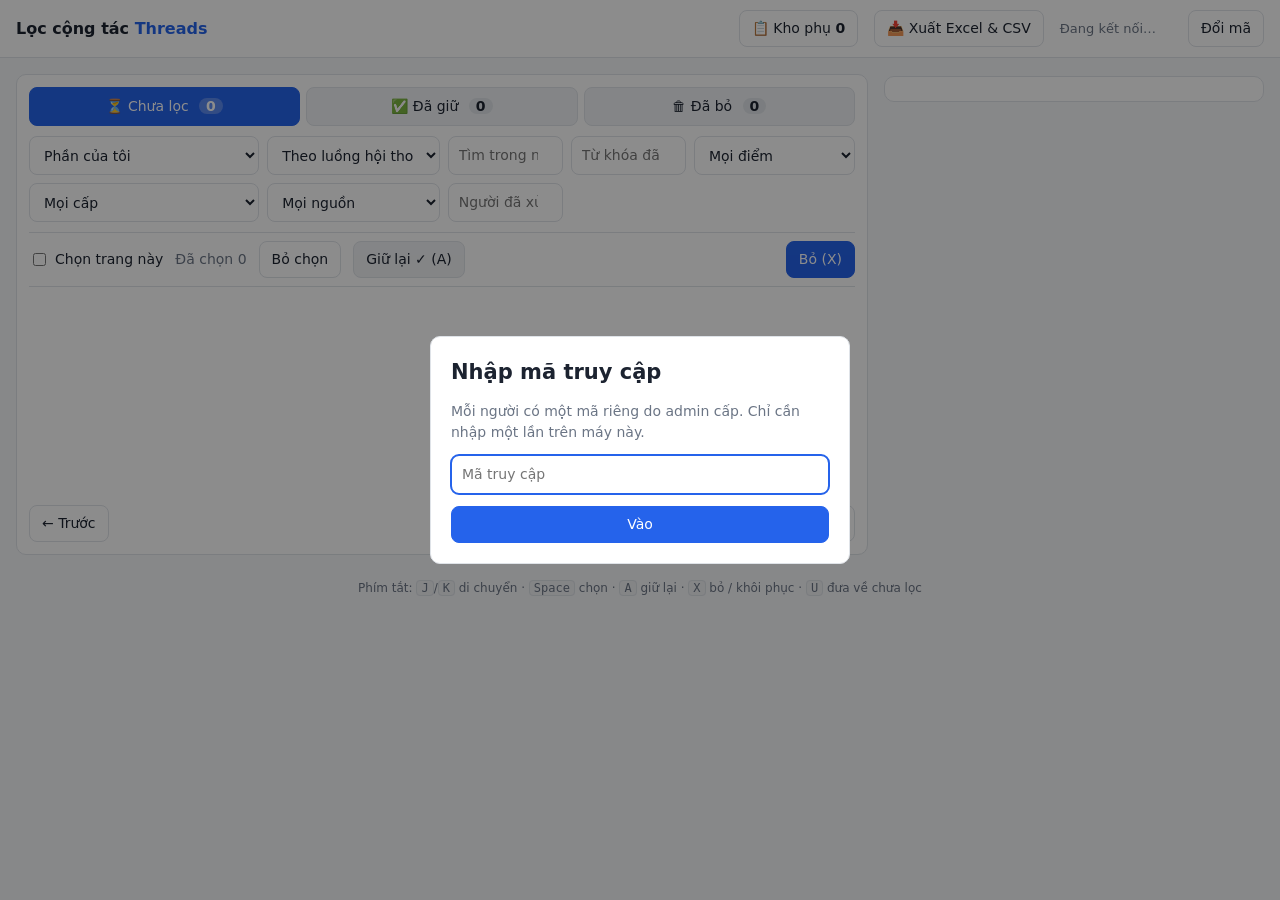
<file: src/ThreadsToxic.Web/wwwroot/index.html>
<!doctype html>
<html lang="vi">
<head>
  <meta charset="utf-8">
  <meta name="viewport" content="width=device-width, initial-scale=1">
  <title>Lọc cộng tác Threads</title>
  <link rel="stylesheet" href="css/app.css">
</head>
<body>
  <header class="topbar">
    <div class="brand">Lọc cộng tác <span>Threads</span></div>
    <div id="presence" class="presence" aria-label="Đồng đội đang online"></div>
    <div id="progress" class="progress muted" aria-label="Tiến độ lọc"></div>
    <b id="myProgress" class="my-progress"></b>
    <button id="assignBtn" class="btn ghost" type="button" hidden>👥 Chia việc</button>
    <a class="btn ghost" href="queue.html">📋 Kho phụ <b id="queueCount">0</b></a>
    <a class="btn ghost" href="export.html">📥 Xuất Excel &amp; CSV</a>
    <div id="status" class="status" data-state="connecting">Đang kết nối…</div>
    <span id="me" class="muted" aria-label="Tài khoản"></span>
    <button id="signOut" class="btn ghost" type="button" title="Quên mã trên máy này để nhập mã khác">Đổi mã</button>
  </header>

  <main class="layout">
    <section class="board" aria-label="Danh sách bình luận">
      <nav class="tabs" role="tablist">
        <button class="tab is-active" data-bucket="todo" role="tab" title="Đang lọc, chưa ai xử lý">⏳ Chưa lọc <b id="countTodo">0</b></button>
        <button class="tab" data-bucket="kept" role="tab" title="Đã có người bấm Giữ lại: dữ liệu được dùng">✅ Đã giữ <b id="countKept">0</b></button>
        <button class="tab" data-bucket="excluded" role="tab" title="Đã bỏ khỏi danh sách (khôi phục được)">🗑 Đã bỏ <b id="countExcluded">0</b></button>
      </nav>

      <form class="filters" id="filters" autocomplete="off">
        <select id="assigned" aria-label="Phần việc">
          <option value="me">Phần của tôi</option>
          <option value="">Tất cả bình luận</option>
          <option value="none">Chưa giao cho ai</option>
        </select>
        <select id="order" aria-label="Sắp xếp">
          <option value="thread">Theo luồng hội thoại</option>
          <option value="">Điểm cao trước</option>
        </select>
        <input id="keyword" type="search" placeholder="Tìm trong nội dung…">
        <input id="word" type="search" placeholder="Từ khóa đã khớp (vd: vcl)">
        <select id="minScore" aria-label="Điểm tối thiểu">
          <option value="">Mọi điểm</option>
          <option value="0.2">Điểm ≥ 20%</option>
          <option value="0.4">Điểm ≥ 40%</option>
          <option value="0.6">Điểm ≥ 60%</option>
          <option value="0.8">Điểm ≥ 80%</option>
        </select>
        <select id="replyLevel" aria-label="Cấp bình luận">
          <option value="">Mọi cấp</option>
          <option value="0">F0 · Gốc</option>
          <option value="1">F1</option>
          <option value="2">F2</option>
          <option value="3">F3</option>
        </select>
        <select id="source" aria-label="Nguồn dữ liệu">
          <option value="">Mọi nguồn</option>
          <option value="main">Dữ liệu chính</option>
          <option value="review">Từ lọc trùng (tất cả)</option>
          <option value="duplicate_content">Lọc trùng · Trùng nội dung</option>
          <option value="duplicate_id">Lọc trùng · Trùng id</option>
          <option value="non_vietnamese">Lọc trùng · Không phải tiếng Việt</option>
          <option value="meta_ai">Lọc trùng · Meta AI</option>
        </select>
        <input id="reviewedBy" type="search" placeholder="Người đã xử lý…" aria-label="Người đã xử lý">
      </form>

      <div class="actionbar">
        <label class="selectall"><input type="checkbox" id="selectPage"> Chọn trang này</label>
        <span id="selCount" class="muted">Đã chọn 0</span>
        <button id="clearSel" class="btn ghost" type="button">Bỏ chọn</button>
        <button id="approveBtn" class="btn" type="button">Giữ lại ✓ (A)</button>
        <button id="unreviewBtn" class="btn" type="button" hidden>↩ Đưa về Chưa lọc (U)</button>
        <button id="moveBtn" class="btn primary" type="button">Bỏ (X)</button>
      </div>

      <div id="list" class="list" aria-live="polite"></div>

      <nav class="pager">
        <button id="prev" class="btn ghost" type="button">← Trước</button>
        <span id="pageInfo" class="muted"></span>
        <button id="next" class="btn ghost" type="button">Sau →</button>
      </nav>
    </section>

    <aside class="detail" id="detail" aria-label="Ngữ cảnh bình luận"></aside>
  </main>

  <div class="hotkeys muted">Phím tắt: <kbd>J</kbd>/<kbd>K</kbd> di chuyển · <kbd>Space</kbd> chọn · <kbd>A</kbd> giữ lại · <kbd>X</kbd> bỏ / khôi phục · <kbd>U</kbd> đưa về chưa lọc</div>

  <div id="assignModal" class="modal" hidden>
    <div class="modal-card assign-card" role="dialog" aria-labelledby="assignTitle">
      <h2 id="assignTitle">Chia việc theo bài viết</h2>
      <p class="muted">Cả bài viết (và cả luồng F0 → F3) về một người. Bài đã có người phụ trách thì phần mới về đúng người đó.
        Bình luận dài hơn 300 ký tự không có trả lời không được giao (trang xuất cũng bỏ).</p>
      <table class="assign-table">
        <thead><tr><th>Người</th><th>Được giao</th><th>Đã xử lý</th><th>Còn lại</th></tr></thead>
        <tbody id="assignRows"></tbody>
      </table>
      <p id="assignUnassigned" class="muted"></p>
      <button id="splitBtn" class="btn primary" type="button">Chia đều phần chưa giao cho các thành viên</button>
      <div class="assign-transfer">
        <span>Chuyển phần chưa làm của</span>
        <select id="transferFrom" aria-label="Từ người"></select>
        <span>sang</span>
        <select id="transferTo" aria-label="Sang người"></select>
        <button id="transferBtn" class="btn" type="button">Chuyển</button>
      </div>
      <button id="assignClose" class="btn ghost" type="button">Đóng</button>
    </div>
  </div>

  <div id="toasts" class="toasts" aria-live="polite"></div>

  <script src="js/vendor/signalr.min.js"></script>
  <script src="js/util.js"></script>
  <script src="js/auth.js"></script>
  <script src="js/app.js"></script>
</body>
</html>
</file>
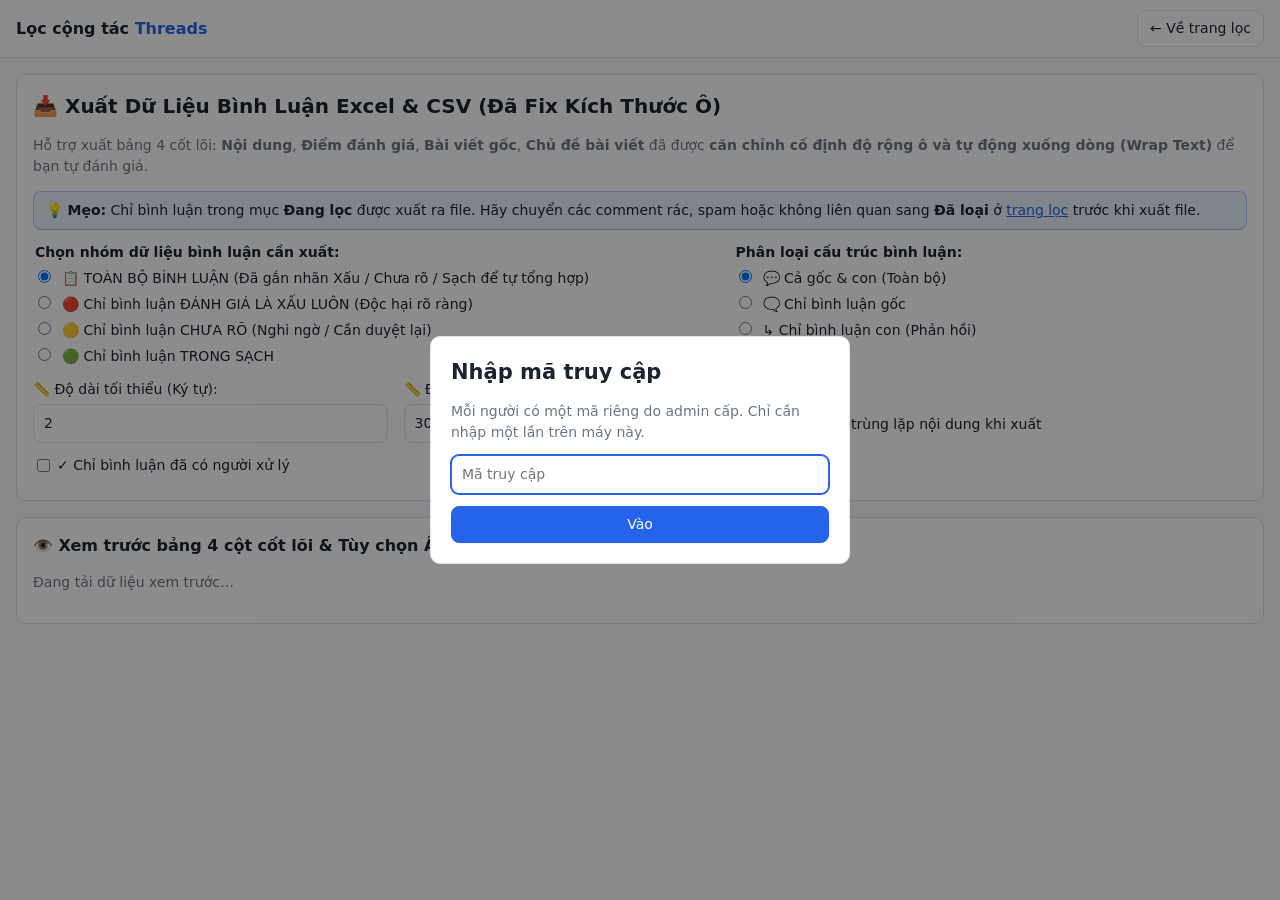
<file: src/ThreadsToxic.Web/wwwroot/export.html>
<!doctype html>
<html lang="vi">
<head>
  <meta charset="utf-8">
  <meta name="viewport" content="width=device-width, initial-scale=1">
  <title>Xuất Excel & CSV</title>
  <link rel="stylesheet" href="css/app.css">
</head>
<body>
  <header class="topbar">
    <div class="brand">Lọc cộng tác <span>Threads</span></div>
    <nav class="topnav"><a class="btn ghost" href="./">← Về trang lọc</a></nav>
  </header>

  <main class="page">
    <section class="panel">
      <h1 class="page-title">📥 Xuất Dữ Liệu Bình Luận Excel &amp; CSV (Đã Fix Kích Thước Ô)</h1>
      <p class="muted">Hỗ trợ xuất bảng 4 cốt lõi: <b>Nội dung</b>, <b>Điểm đánh giá</b>, <b>Bài viết gốc</b>, <b>Chủ đề bài viết</b>
        đã được <b>căn chỉnh cố định độ rộng ô và tự động xuống dòng (Wrap Text)</b> để bạn tự đánh giá.</p>
      <p class="note info">💡 <b>Mẹo:</b> Chỉ bình luận trong mục <b>Đang lọc</b> được xuất ra file. Hãy chuyển các comment rác, spam
        hoặc không liên quan sang <b>Đã loại</b> ở <a href="./">trang lọc</a> trước khi xuất file.</p>

      <form id="exportForm" class="export-options" autocomplete="off">
        <fieldset class="radio-group">
          <legend>Chọn nhóm dữ liệu bình luận cần xuất:</legend>
          <label><input type="radio" name="status" value="all" checked> 📋 TOÀN BỘ BÌNH LUẬN (Đã gắn nhãn Xấu / Chưa rõ / Sạch để tự tổng hợp)</label>
          <label><input type="radio" name="status" value="bad"> 🔴 Chỉ bình luận ĐÁNH GIÁ LÀ XẤU LUÔN (Độc hại rõ ràng)</label>
          <label><input type="radio" name="status" value="ambiguous"> 🟡 Chỉ bình luận CHƯA RÕ (Nghi ngờ / Cần duyệt lại)</label>
          <label><input type="radio" name="status" value="clean"> 🟢 Chỉ bình luận TRONG SẠCH</label>
        </fieldset>

        <fieldset class="radio-group">
          <legend>Phân loại cấu trúc bình luận:</legend>
          <label><input type="radio" name="type" value="all" checked> 💬 Cả gốc &amp; con (Toàn bộ)</label>
          <label><input type="radio" name="type" value="root"> 🗨️ Chỉ bình luận gốc</label>
          <label><input type="radio" name="type" value="reply"> ↳ Chỉ bình luận con (Phản hồi)</label>
        </fieldset>

        <div class="length-row">
          <label>📏 Độ dài tối thiểu (Ký tự):
            <input id="minLength" type="number" min="0" max="500" step="1" value="2"
                   title="Bỏ qua các bình luận quá ngắn (như ừ, ờ, icon lẻ hoặc dấu chấm). Mặc định: 2 ký tự.">
          </label>
          <label>📏 Độ dài tối đa (Ký tự):
            <input id="maxLength" type="number" min="10" max="10000" step="10" value="300"
                   title="Bỏ qua các bình luận spam hoặc quá dài vượt ngưỡng. Mặc định: 300 ký tự.">
          </label>
          <label class="check" title="Loại bỏ các bình luận có nội dung giống hệt nhau khi xuất file Excel/CSV, chỉ giữ lại 1 bản ghi tốt nhất.">
            <input id="dedup" type="checkbox" checked> 🛡️ Khử trùng lặp nội dung khi xuất
          </label>
          <label class="check" title="Chỉ bình luận đã có người xử lý (giữ lại, loại, khôi phục) ở trang lọc.">
            <input id="reviewed" type="checkbox"> ✓ Chỉ bình luận đã có người xử lý
          </label>
        </div>
      </form>
    </section>

    <section class="panel">
      <h2 class="section-title">👁️ Xem trước bảng 4 cột cốt lõi &amp; Tùy chọn Ẩn/Hiện cột</h2>
      <p id="previewLoading" class="muted">Đang tải dữ liệu xem trước…</p>
      <p id="previewEmpty" class="note warn" hidden>Hiện tại chưa có bình luận nào thuộc nhóm này trong CSDL.</p>

      <div id="previewBody" hidden>
        <details class="columns-box" open>
          <summary>🛠️ TÙY CHỌN ẨN / HIỆN CỘT (Cột bị ẩn trên giao diện sẽ KHÔNG xuất hiện trong file Excel/CSV)</summary>
          <p><b>Bỏ chọn cột nào thì file Excel / CSV tải về sẽ tự động LOẠI BỎ cột đó:</b></p>
          <div class="presets">
            <button type="button" class="btn" data-preset="all">📋 Chọn tất cả</button>
            <button type="button" class="btn" data-preset="tree" title="Bài viết, f0, f1, f2, f3, Nội dung, Điểm đánh giá, Chủ đề bài viết">🌳 Bài viết ➔ F0-F3 ➔ Cmt</button>
            <button type="button" class="btn" data-preset="core" title="Bài viết, Nội dung, Điểm đánh giá, Chủ đề bài viết">🎯 4 cốt lõi (Bài viết ➔ Cmt)</button>
            <button type="button" class="btn" data-preset="review">🏷️ Đầy đủ + Tự đánh giá</button>
          </div>
          <label class="field-label" for="addColumn">Chọn danh sách cột cần xuất ra file:</label>
          <div class="multiselect">
            <div id="chosenColumns" class="chips"></div>
            <select id="addColumn" aria-label="Thêm cột"></select>
          </div>
        </details>

        <p id="noColumnsWarning" class="note warn" hidden>⚠️ Bạn đã ẩn toàn bộ các cột! Vui lòng chọn ít nhất 1 cột bên trên.</p>
        <p id="previewInfo" class="note info"></p>
        <div class="table-wrap"><table id="previewTable" class="preview-table"></table></div>

        <hr class="divider">
        <div class="downloads">
          <div class="download-box">
            <button id="makeXlsx" type="button" class="btn primary wide">⚙️ TẠO FILE EXCEL</button>
            <a id="getXlsx" class="btn download wide" hidden></a>
            <p id="xlsxCaption" class="caption" hidden></p>
          </div>
          <div class="download-box">
            <button id="makeCsv" type="button" class="btn wide">⚙️ TẠO FILE CSV</button>
            <a id="getCsv" class="btn download wide" hidden></a>
            <p id="csvCaption" class="caption" hidden>Chuẩn mã UTF-8-BOM: mở bằng Excel không lỗi font.</p>
          </div>
        </div>
      </div>
    </section>
  </main>

  <div id="toasts" class="toasts" aria-live="polite"></div>

  <script src="js/util.js"></script>
  <script src="js/auth.js"></script>
  <script src="js/export.js"></script>
</body>
</html>
</file>
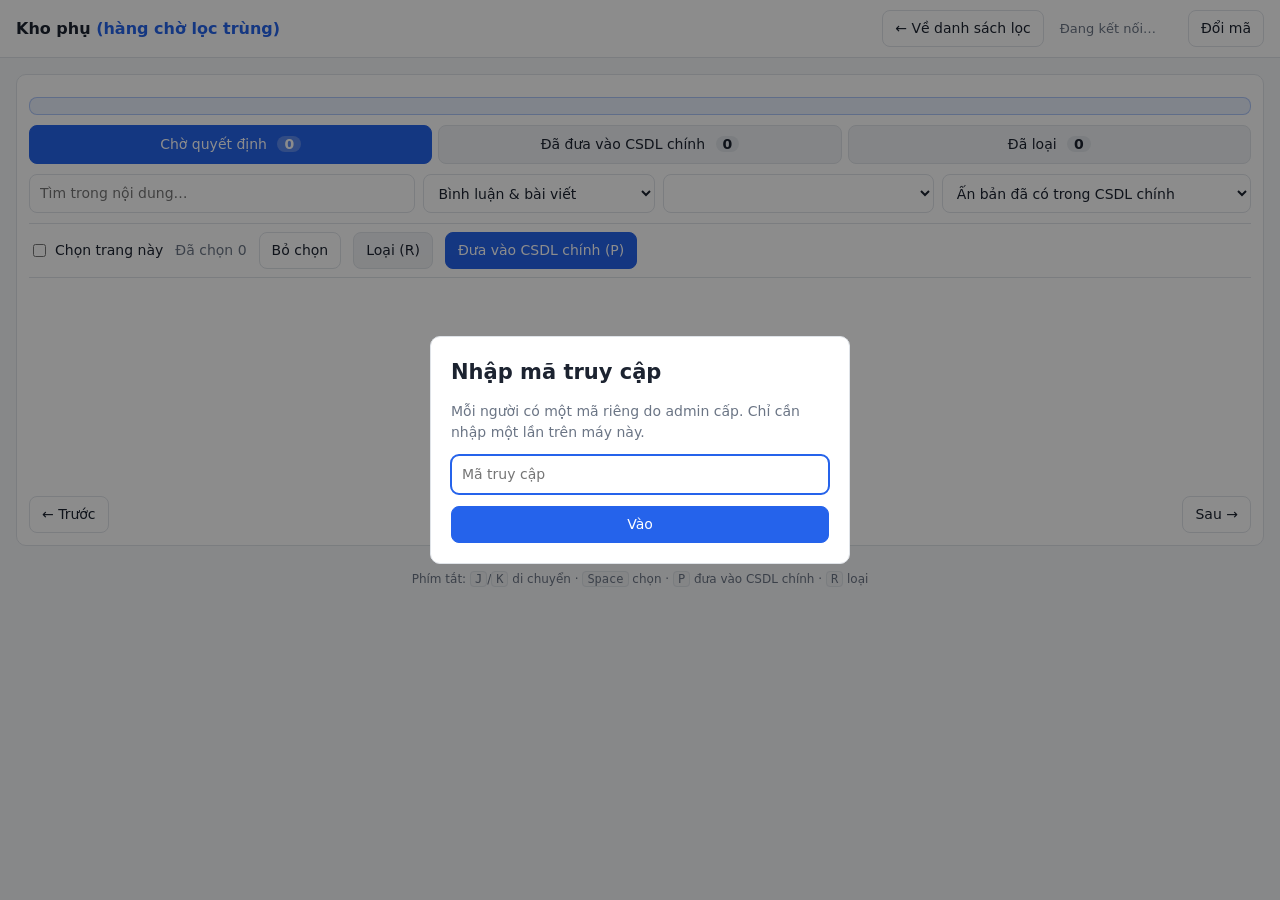
<file: src/ThreadsToxic.Web/wwwroot/queue.html>
<!doctype html>
<html lang="vi">
<head>
  <meta charset="utf-8">
  <meta name="viewport" content="width=device-width, initial-scale=1">
  <title>Kho phụ · Lọc cộng tác</title>
  <link rel="stylesheet" href="css/app.css">
</head>
<body>
  <header class="topbar">
    <div class="brand">Kho phụ <span>(hàng chờ lọc trùng)</span></div>
    <div id="presence" class="presence" aria-label="Đồng đội đang online"></div>
    <a class="btn ghost" href="./">← Về danh sách lọc</a>
    <div id="status" class="status" data-state="connecting">Đang kết nối…</div>
    <span id="me" class="muted" aria-label="Tài khoản"></span>
    <button id="signOut" class="btn ghost" type="button" title="Quên mã trên máy này để nhập mã khác">Đổi mã</button>
  </header>

  <main class="layout single">
    <section class="board" aria-label="Kho phụ">
      <p id="summary" class="note info"></p>

      <nav class="tabs" role="tablist">
        <button class="tab is-active" data-decision="pending" role="tab">Chờ quyết định <b id="countPending">0</b></button>
        <button class="tab" data-decision="promoted" role="tab">Đã đưa vào CSDL chính <b id="countPromoted">0</b></button>
        <button class="tab" data-decision="rejected" role="tab">Đã loại <b id="countRejected">0</b></button>
      </nav>

      <form class="filters queue-filters" id="filters" autocomplete="off">
        <input id="keyword" type="search" placeholder="Tìm trong nội dung…">
        <select id="type" aria-label="Loại dữ liệu">
          <option value="">Bình luận &amp; bài viết</option>
          <option value="comment">Chỉ bình luận</option>
          <option value="post">Chỉ bài viết</option>
        </select>
        <select id="reason" aria-label="Lý do"></select>
        <select id="inMain" aria-label="Đã có trong CSDL chính">
          <option value="hide">Ẩn bản đã có trong CSDL chính</option>
          <option value="only">Chỉ bản đã có trong CSDL chính</option>
          <option value="all">Tất cả</option>
        </select>
      </form>

      <div class="actionbar">
        <label class="selectall"><input type="checkbox" id="selectPage"> Chọn trang này</label>
        <span id="selCount" class="muted">Đã chọn 0</span>
        <button id="clearSel" class="btn ghost" type="button">Bỏ chọn</button>
        <button id="rejectBtn" class="btn" type="button">Loại (R)</button>
        <button id="promoteBtn" class="btn primary" type="button">Đưa vào CSDL chính (P)</button>
      </div>

      <div class="bulk" id="bulkBox" hidden>
        <span class="muted">Áp dụng cho <b id="bulkCount">0</b> kết quả khớp bộ lọc:</span>
        <button id="bulkPromote" class="btn" type="button">Đưa tất cả vào CSDL chính</button>
        <button id="bulkReject" class="btn" type="button">Loại tất cả</button>
      </div>

      <div id="list" class="list" aria-live="polite"></div>

      <nav class="pager">
        <button id="prev" class="btn ghost" type="button">← Trước</button>
        <span id="pageInfo" class="muted"></span>
        <button id="next" class="btn ghost" type="button">Sau →</button>
      </nav>
    </section>
  </main>

  <div class="hotkeys muted">Phím tắt: <kbd>J</kbd>/<kbd>K</kbd> di chuyển · <kbd>Space</kbd> chọn · <kbd>P</kbd> đưa vào CSDL chính · <kbd>R</kbd> loại</div>

  <div id="toasts" class="toasts" aria-live="polite"></div>

  <script src="js/vendor/signalr.min.js"></script>
  <script src="js/util.js"></script>
  <script src="js/auth.js"></script>
  <script src="js/queue.js"></script>
</body>
</html>
</file>
<file: src/ThreadsToxic.Web/wwwroot/css/app.css>
:root {
  --bg: #f6f7f9;
  --surface: #ffffff;
  --surface-2: #f0f2f5;
  --border: #dfe3e8;
  --text: #1c2330;
  --muted: #6b7585;
  --accent: #2563eb;
  --accent-ink: #ffffff;
  --danger: #dc2626;
  --warn: #d97706;
  --ok: #16a34a;
  --focus: #dbeafe;
  --lock: #7c3aed;
  --radius: 10px;
}

@media (prefers-color-scheme: dark) {
  :root:not([data-theme="light"]) {
    --bg: #0f1216;
    --surface: #171b22;
    --surface-2: #1f242d;
    --border: #2a303a;
    --text: #e6e9ef;
    --muted: #8a94a6;
    --accent: #3b82f6;
    --focus: #1e3a5f;
    --lock: #a78bfa;
  }
}

:root[data-theme="dark"] {
  --bg: #0f1216;
  --surface: #171b22;
  --surface-2: #1f242d;
  --border: #2a303a;
  --text: #e6e9ef;
  --muted: #8a94a6;
  --accent: #3b82f6;
  --focus: #1e3a5f;
  --lock: #a78bfa;
}

* { box-sizing: border-box; }

body {
  margin: 0;
  background: var(--bg);
  color: var(--text);
  font: 14px/1.5 system-ui, -apple-system, "Segoe UI", Roboto, sans-serif;
}

.muted { color: var(--muted); }

kbd {
  font: 12px ui-monospace, monospace;
  background: var(--surface-2);
  border: 1px solid var(--border);
  border-radius: 4px;
  padding: 0 4px;
}

/* ---- Topbar ---- */
.topbar {
  position: sticky;
  top: 0;
  z-index: 5;
  display: flex;
  flex-wrap: wrap;
  align-items: center;
  gap: 12px 16px;
  padding: 10px 16px;
  background: var(--surface);
  border-bottom: 1px solid var(--border);
}
.brand { font-weight: 700; font-size: 16px; }
.brand span { color: var(--accent); }

.presence { display: flex; flex-wrap: wrap; gap: 6px; flex: 1; }
.chip {
  display: inline-flex;
  align-items: center;
  gap: 6px;
  padding: 2px 10px 2px 4px;
  border-radius: 999px;
  background: var(--surface-2);
  border: 1px solid var(--border);
  font-size: 13px;
}
.avatar {
  width: 22px;
  height: 22px;
  border-radius: 50%;
  display: inline-grid;
  place-items: center;
  color: #fff;
  font-size: 11px;
  font-weight: 700;
}
.chip .focus-dot { color: var(--lock); }

.status { font-size: 13px; color: var(--muted); }
.status[data-state="online"] { color: var(--ok); }
.status[data-state="offline"] { color: var(--danger); }

/* ---- Layout ---- */
.layout {
  display: grid;
  grid-template-columns: minmax(0, 1fr) minmax(300px, 380px);
  gap: 16px;
  padding: 16px;
  max-width: 1400px;
  margin: 0 auto;
}
@media (max-width: 900px) {
  .layout { grid-template-columns: 1fr; padding: 16px; }
}

.board, .detail {
  background: var(--surface);
  border: 1px solid var(--border);
  border-radius: var(--radius);
  padding: 12px;
  min-width: 0;
}
.detail { position: sticky; top: 76px; align-self: start; max-height: calc(100vh - 100px); overflow: auto; }
@media (max-width: 900px) { .detail { position: static; max-height: none; } }

/* ---- Tabs, filters, actions ---- */
.tabs { display: flex; gap: 6px; margin-bottom: 10px; }
.tab {
  flex: 1;
  padding: 8px 12px;
  border: 1px solid var(--border);
  border-radius: 8px;
  background: var(--surface-2);
  color: var(--text);
  cursor: pointer;
  font: inherit;
}
.tab b {
  margin-left: 6px;
  padding: 0 7px;
  border-radius: 999px;
  background: var(--border);
  font-weight: 600;
}
.tab.is-active { background: var(--accent); color: var(--accent-ink); border-color: var(--accent); }
.tab.is-active b { background: rgba(255, 255, 255, .25); }

.filters {
  display: grid;
  grid-template-columns: 2fr 1.5fr 1fr 1fr 1.4fr;
  gap: 8px;
  margin-bottom: 10px;
}
@media (max-width: 700px) { .filters { grid-template-columns: 1fr 1fr; } .filters input[type="search"] { grid-column: span 2; } }

input, select {
  width: 100%;
  padding: 8px 10px;
  border: 1px solid var(--border);
  border-radius: 8px;
  background: var(--surface);
  color: var(--text);
  font: inherit;
  min-width: 0;
}
input:focus, select:focus { outline: 2px solid var(--accent); outline-offset: -1px; }

.actionbar {
  display: flex;
  flex-wrap: wrap;
  align-items: center;
  gap: 8px 12px;
  padding: 8px 0;
  border-top: 1px solid var(--border);
  border-bottom: 1px solid var(--border);
  margin-bottom: 8px;
}
.selectall { display: inline-flex; gap: 6px; align-items: center; cursor: pointer; white-space: nowrap; }
.actionbar #moveBtn { margin-left: auto; }

.btn {
  padding: 7px 12px;
  border-radius: 8px;
  border: 1px solid var(--border);
  background: var(--surface-2);
  color: var(--text);
  cursor: pointer;
  font: inherit;
  white-space: nowrap;
}
.btn:disabled { opacity: .45; cursor: default; }
.btn.primary { background: var(--accent); border-color: var(--accent); color: var(--accent-ink); }
.btn.ghost { background: transparent; }

/* ---- List rows ---- */
.list { display: flex; flex-direction: column; gap: 6px; min-height: 200px; }
/* Đang tải trang mới: giữ danh sách cũ, làm mờ thay vì để trống */
.list { transition: opacity .15s ease; }
.list.is-loading { opacity: .55; cursor: progress; }

.row {
  display: grid;
  grid-template-columns: auto 1fr;
  gap: 10px;
  padding: 10px;
  border: 1px solid var(--border);
  border-radius: 8px;
  background: var(--surface);
  cursor: pointer;
  transition: background .12s;
}
.row:hover { background: var(--surface-2); }
.row.is-focus { background: var(--focus); border-color: var(--accent); }
.row.is-selected .check input { accent-color: var(--accent); }
.row.is-locked { border-left: 4px solid var(--lock); }
.row .check { padding-top: 2px; }
.row .check input { width: 16px; height: 16px; }

.row .meta { display: flex; flex-wrap: wrap; gap: 6px; align-items: center; font-size: 12px; color: var(--muted); margin-bottom: 4px; }
.row .content { margin: 0; white-space: pre-wrap; word-break: break-word; }

.score {
  font-weight: 700;
  padding: 1px 7px;
  border-radius: 6px;
  color: #fff;
  background: var(--ok);
}
.score.mid { background: var(--warn); }
.score.high { background: var(--danger); }

.level {
  padding: 0 6px;
  border-radius: 5px;
  background: var(--surface-2);
  border: 1px solid var(--border);
}
.source {
  padding: 0 6px;
  border-radius: 5px;
  color: var(--warn);
  border: 1px dashed var(--warn);
}
.lock { color: var(--lock); font-weight: 600; }

.tags { display: flex; flex-wrap: wrap; gap: 4px; margin-top: 6px; }
.tag {
  font-size: 12px;
  padding: 0 6px;
  border-radius: 5px;
  background: color-mix(in srgb, var(--danger) 12%, transparent);
  color: var(--danger);
}

.empty { padding: 40px 12px; text-align: center; color: var(--muted); }

/* Khung chờ lần đầu: hình dạng giống một dòng bình luận, nhấp nháy nhẹ */
.row.skeleton { pointer-events: none; }
.row.skeleton .bar { height: 12px; border-radius: 6px; background: var(--surface-2); margin-bottom: 8px; animation: pulse 1.4s ease-in-out infinite; }
.row.skeleton .bar.w30 { width: 30%; }
.row.skeleton .bar.w70 { width: 70%; }
.row.skeleton .bar.w92 { width: 92%; }
@keyframes pulse { 0%, 100% { opacity: .45; } 50% { opacity: 1; } }
@media (prefers-reduced-motion: reduce) { .row.skeleton .bar { animation: none; } }

/* ---- Pager ---- */
.pager { display: flex; align-items: center; justify-content: space-between; gap: 8px; margin-top: 10px; }

/* ---- Detail panel ---- */
.detail h2 { font-size: 15px; margin: 0 0 8px; }
.chain { list-style: none; margin: 0 0 12px; padding: 0; display: flex; flex-direction: column; gap: 6px; }
.chain li {
  padding: 8px 10px;
  border-left: 3px solid var(--border);
  background: var(--surface-2);
  border-radius: 6px;
  white-space: pre-wrap;
  word-break: break-word;
}
.chain li.current { border-left-color: var(--accent); background: var(--focus); }
.chain small { display: block; color: var(--muted); font-weight: 600; margin-bottom: 2px; }
.kv { display: grid; grid-template-columns: auto 1fr; gap: 4px 10px; font-size: 13px; margin: 0 0 12px; }
.kv dt { color: var(--muted); }
.kv dd { margin: 0; overflow-wrap: anywhere; }
.detail .actions { display: flex; gap: 8px; flex-wrap: wrap; }
.detail a { color: var(--accent); }

/* ---- Modal & toasts ---- */
.modal {
  position: fixed;
  inset: 0;
  display: grid;
  place-items: center;
  background: rgba(0, 0, 0, .45);
  padding: 16px;
  z-index: 20;
}
.modal[hidden] { display: none; }
.modal-card {
  width: min(420px, 100%);
  background: var(--surface);
  border: 1px solid var(--border);
  border-radius: var(--radius);
  padding: 20px;
  display: flex;
  flex-direction: column;
  gap: 12px;
}
.modal-card h2 { margin: 0; }
.modal-card p { margin: 0; }

.toasts {
  position: fixed;
  right: 16px;
  bottom: 16px;
  display: flex;
  flex-direction: column;
  gap: 8px;
  z-index: 30;
  max-width: min(360px, calc(100vw - 32px));
}
.toast {
  background: var(--text);
  color: var(--bg);
  padding: 10px 14px;
  border-radius: 8px;
  box-shadow: 0 6px 20px rgba(0, 0, 0, .2);
  animation: rise .18s ease-out;
  display: flex;
  align-items: center;
  gap: 12px;
}
.toast-action {
  flex: none;
  padding: 3px 10px;
  border: 1px solid currentColor;
  border-radius: 6px;
  background: transparent;
  color: inherit;
  font: inherit;
  font-weight: 600;
  cursor: pointer;
}
@keyframes rise { from { transform: translateY(6px); opacity: 0; } }

.hotkeys { text-align: center; padding: 8px 16px 20px; font-size: 12px; }

a.btn { text-decoration: none; display: inline-block; }
a.btn[hidden] { display: none; }
.small { font-size: 12px; word-break: break-all; }
.bulk {
  display: flex;
  flex-wrap: wrap;
  align-items: center;
  gap: 8px 12px;
  padding: 8px 10px;
  margin-bottom: 8px;
  border: 1px dashed var(--warn);
  border-radius: 8px;
}
.bulk[hidden] { display: none; }
.summary-line { margin: 0 0 10px; }

.progress { font-size: 13px; }
/* Trạng thái bình luận: chưa lọc / đã giữ / đã bỏ */
.status-badge {
  --badge: var(--muted);
  font-size: 12px;
  font-weight: 500;
  padding: 0 6px;
  border-radius: 5px;
  color: var(--badge);
  border: 1px solid color-mix(in srgb, var(--badge) 40%, transparent);
  background: color-mix(in srgb, var(--badge) 8%, transparent);
  white-space: nowrap;
}
.status-badge.is-todo { --badge: var(--warn); }
.status-badge.is-kept { --badge: var(--ok); }
.status-badge.is-excluded { --badge: var(--danger); }
.detail h2 .status-badge { vertical-align: middle; margin-left: 6px; }

/* ---- Trang xuất Excel/CSV ---- */
.topnav { margin-left: auto; }
.page {
  display: flex;
  flex-direction: column;
  gap: 16px;
  padding: 16px;
  max-width: 1400px;
  margin: 0 auto;
}
.panel {
  background: var(--surface);
  border: 1px solid var(--border);
  border-radius: var(--radius);
  padding: 16px;
  min-width: 0;
}
.page-title { font-size: 20px; margin: 0 0 6px; }
.section-title { font-size: 16px; margin: 0 0 10px; }
.panel a { color: var(--accent); }

.note {
  margin: 10px 0;
  padding: 8px 12px;
  border-radius: 8px;
  border: 1px solid var(--border);
}
.note.info { background: color-mix(in srgb, var(--accent) 10%, transparent); border-color: color-mix(in srgb, var(--accent) 30%, transparent); }
.note.warn { background: color-mix(in srgb, var(--warn) 12%, transparent); border-color: color-mix(in srgb, var(--warn) 35%, transparent); }

.export-options { display: grid; grid-template-columns: 2fr 1.5fr; gap: 12px 16px; margin-top: 12px; }
.radio-group { border: 0; margin: 0; padding: 0; display: flex; flex-direction: column; gap: 4px; min-width: 0; }
.radio-group legend { font-weight: 600; margin-bottom: 4px; }
.radio-group label, .check { display: flex; gap: 8px; align-items: baseline; cursor: pointer; }
.radio-group input, .check input { width: auto; flex: none; }
.length-row { grid-column: 1 / -1; display: grid; grid-template-columns: 1.5fr 1.5fr 2fr; gap: 12px 16px; align-items: end; }
.length-row label { display: flex; flex-direction: column; gap: 4px; }
.length-row .check { flex-direction: row; align-items: center; padding-bottom: 8px; }
@media (max-width: 800px) {
  .export-options, .length-row { grid-template-columns: 1fr; }
}

.columns-box {
  border: 1px solid var(--border);
  border-radius: 8px;
  padding: 8px 12px;
  background: var(--surface-2);
}
.columns-box summary { cursor: pointer; font-weight: 600; }
.presets { display: flex; flex-wrap: wrap; gap: 8px; margin-bottom: 10px; }
.field-label { display: block; margin-bottom: 4px; }
.multiselect {
  display: flex;
  flex-wrap: wrap;
  gap: 6px;
  align-items: center;
  padding: 6px;
  border: 1px solid var(--border);
  border-radius: 8px;
  background: var(--surface);
}
.chips { display: contents; }
.col-chip { padding: 2px 4px 2px 10px; background: color-mix(in srgb, var(--accent) 14%, var(--surface)); }
.chip-x {
  border: 0;
  background: transparent;
  color: inherit;
  cursor: pointer;
  font: inherit;
  font-weight: 700;
  padding: 0 6px;
}
.multiselect select { width: auto; flex: 1 1 180px; border-style: dashed; }

.table-wrap {
  max-height: 380px;
  overflow: auto;
  border: 1px solid var(--border);
  border-radius: 8px;
}
.preview-table { border-collapse: collapse; width: max-content; min-width: 100%; font-size: 13px; }
.preview-table th, .preview-table td {
  border-bottom: 1px solid var(--border);
  border-right: 1px solid var(--border);
  padding: 4px 8px;
  text-align: left;
  vertical-align: top;
  max-width: 320px;
  overflow: hidden;
  text-overflow: ellipsis;
  white-space: nowrap;
}
.preview-table th { position: sticky; top: 0; background: var(--surface-2); z-index: 1; }
.preview-table .row-no { color: var(--muted); text-align: right; }

.divider { border: 0; border-top: 1px solid var(--border); margin: 16px 0; }
.downloads { display: grid; grid-template-columns: 1fr 1fr; gap: 16px; }
@media (max-width: 700px) { .downloads { grid-template-columns: 1fr; } }
.download-box { display: flex; flex-direction: column; gap: 8px; min-width: 0; }
.btn.wide { width: 100%; text-align: center; white-space: normal; }
.btn.download { background: var(--ok); border-color: var(--ok); color: #fff; font-weight: 600; }
.caption { margin: 0; font-size: 13px; color: var(--muted); }

@media (prefers-reduced-motion: reduce) { * { animation: none !important; transition: none !important; } }

/* Kho phụ: một cột, bộ lọc rộng hơn để không cắt chữ */
.layout.single { grid-template-columns: minmax(0, 1fr); }
.filters.queue-filters { grid-template-columns: 2fr 1.2fr 1.4fr 1.6fr; }
@media (max-width: 700px) { .filters.queue-filters { grid-template-columns: 1fr 1fr; } }

/* Chia việc (admin) */
.my-progress { font-size: 13px; white-space: nowrap; }
.assign-card { width: min(640px, calc(100vw - 32px)); gap: 12px; }
.assign-table { width: 100%; border-collapse: collapse; font-size: 14px; }
.assign-table th, .assign-table td { padding: 6px 8px; border-bottom: 1px solid var(--border); text-align: left; }
.assign-table td:not(:first-child), .assign-table th:not(:first-child) { text-align: right; }
.assign-transfer { display: flex; flex-wrap: wrap; align-items: center; gap: 8px; }
</file>
